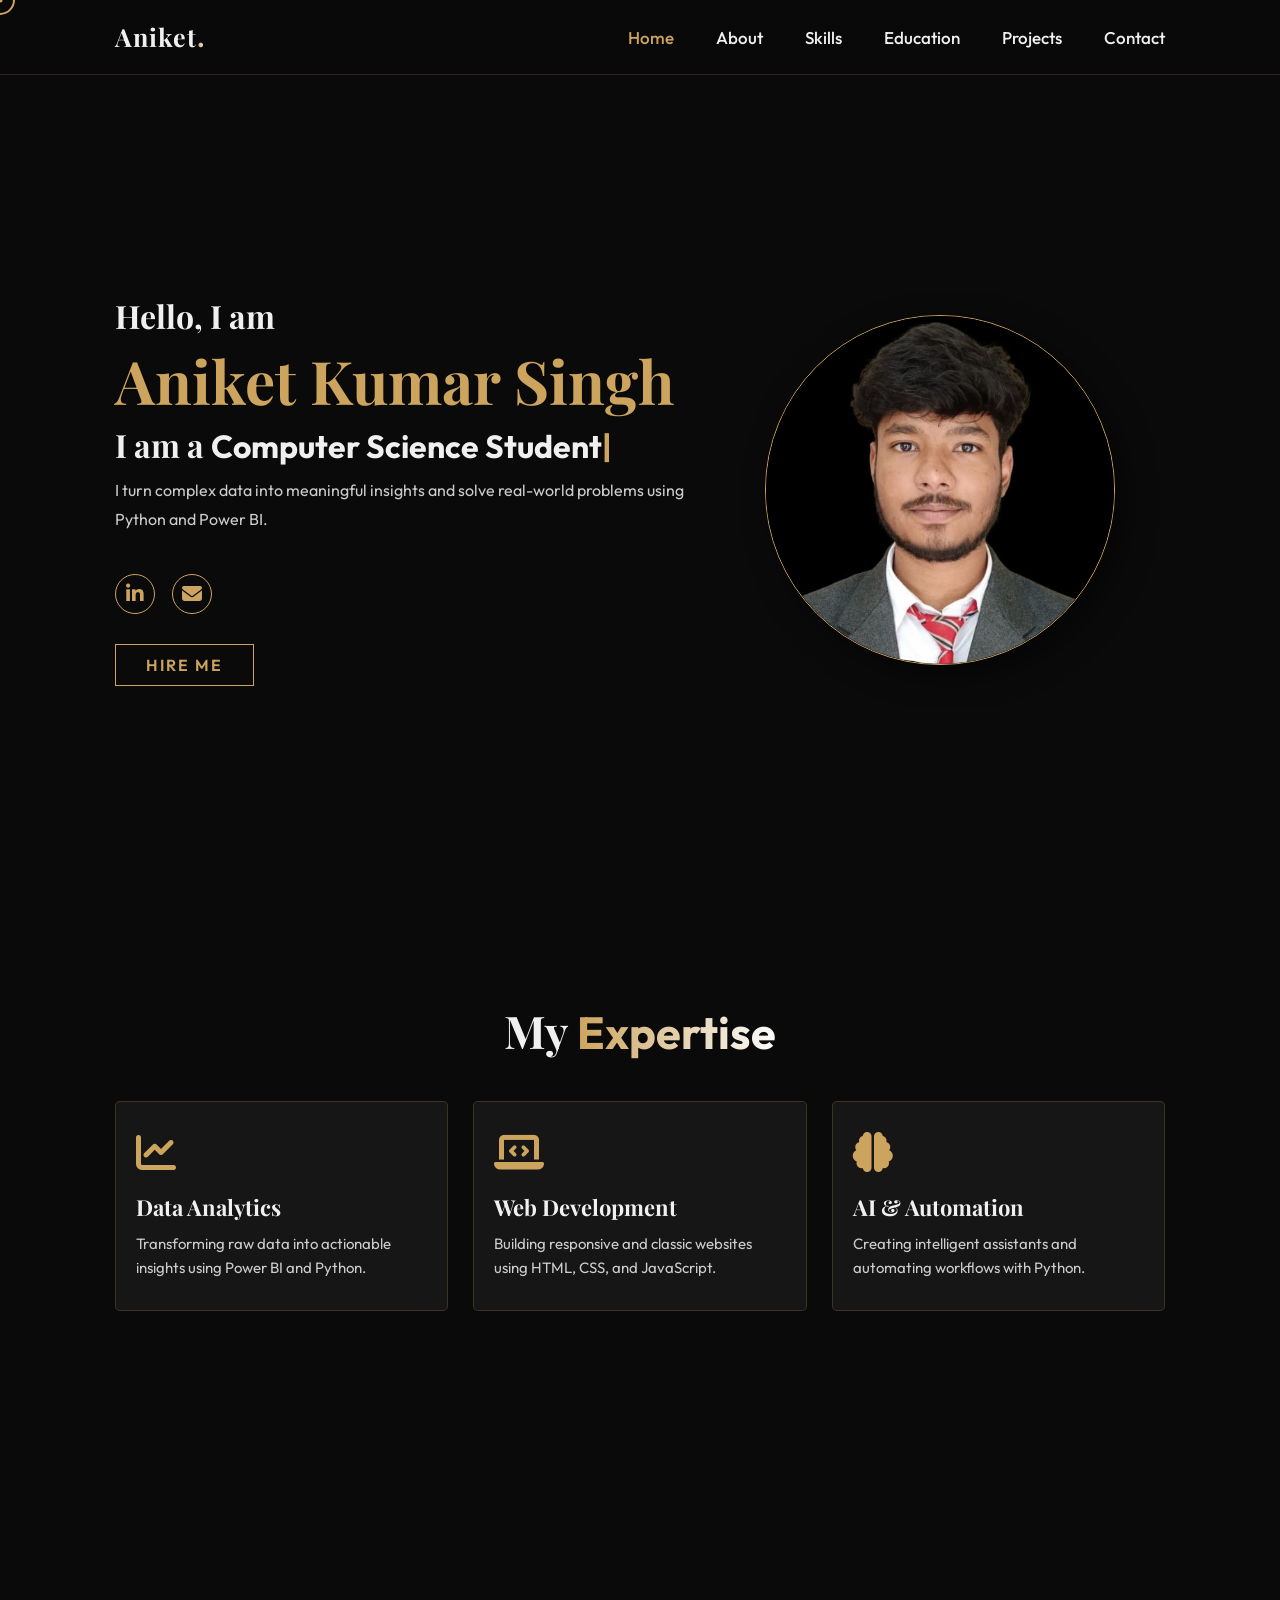
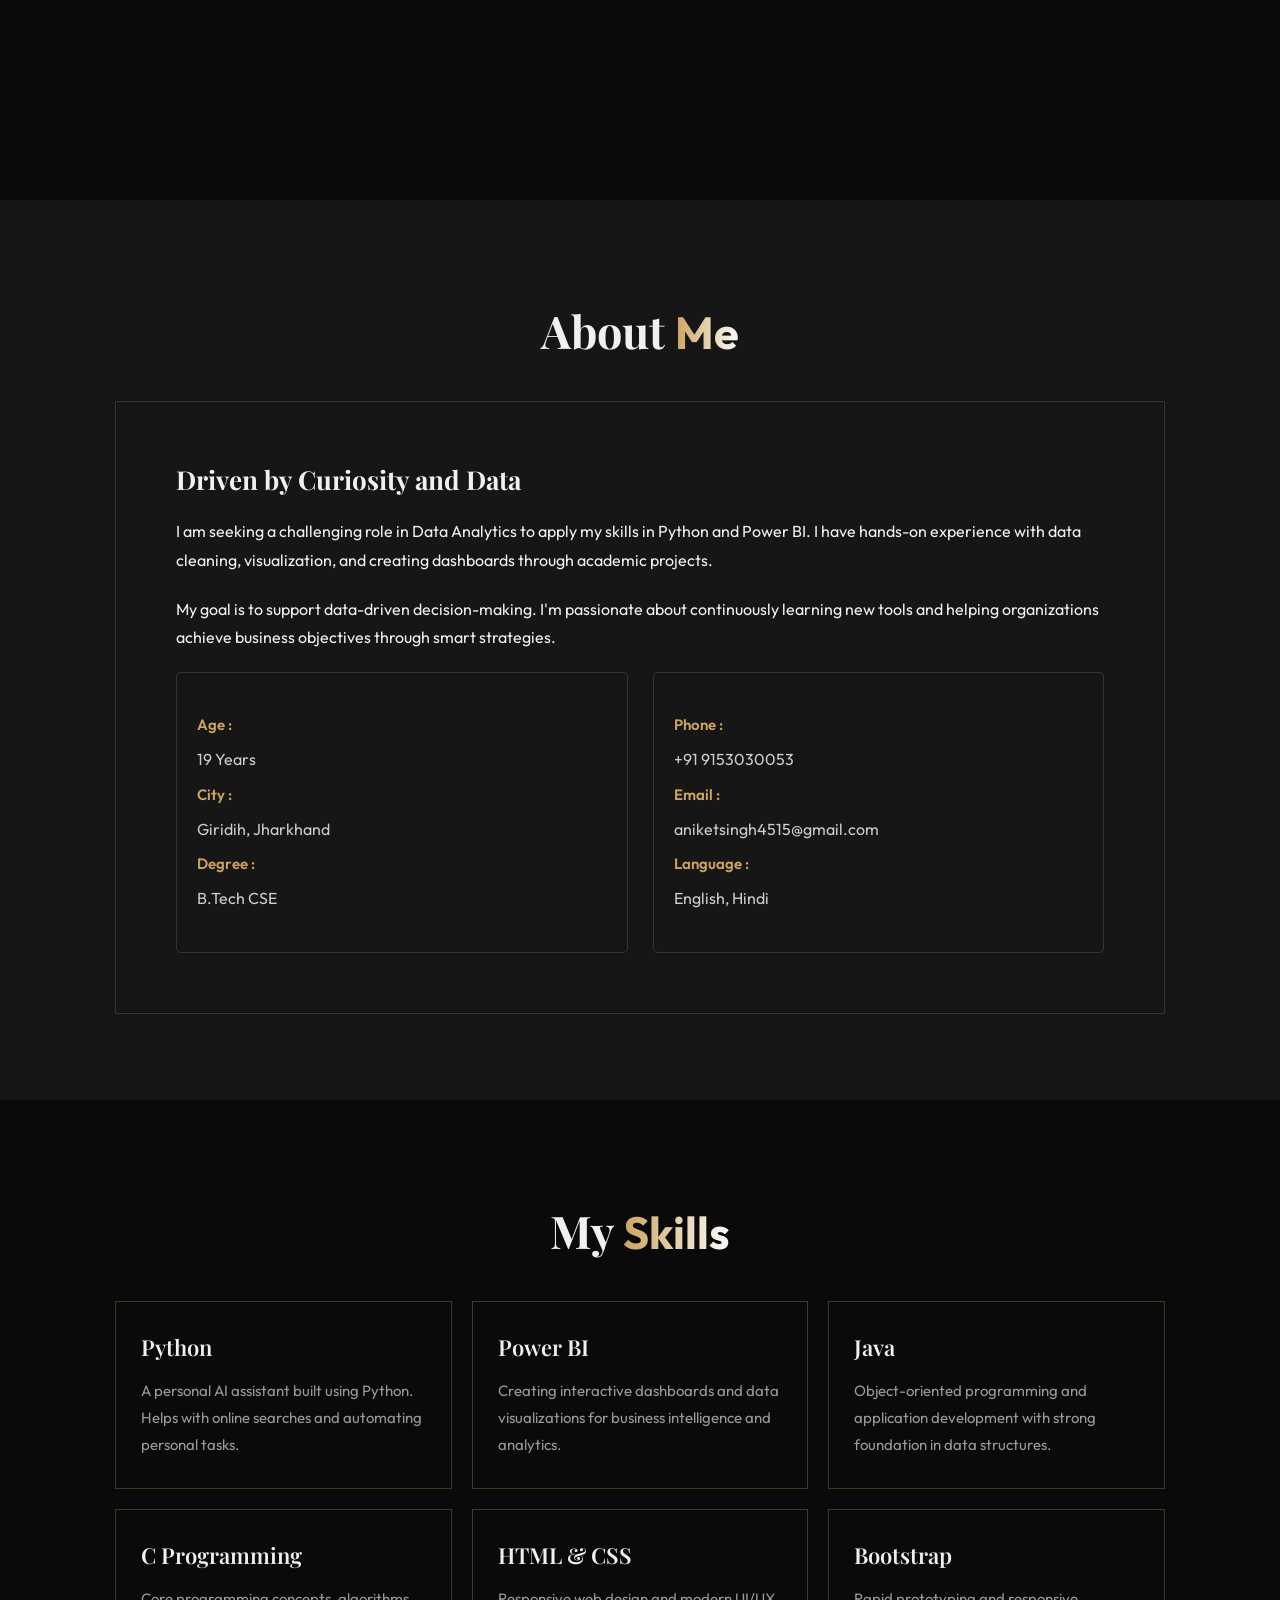
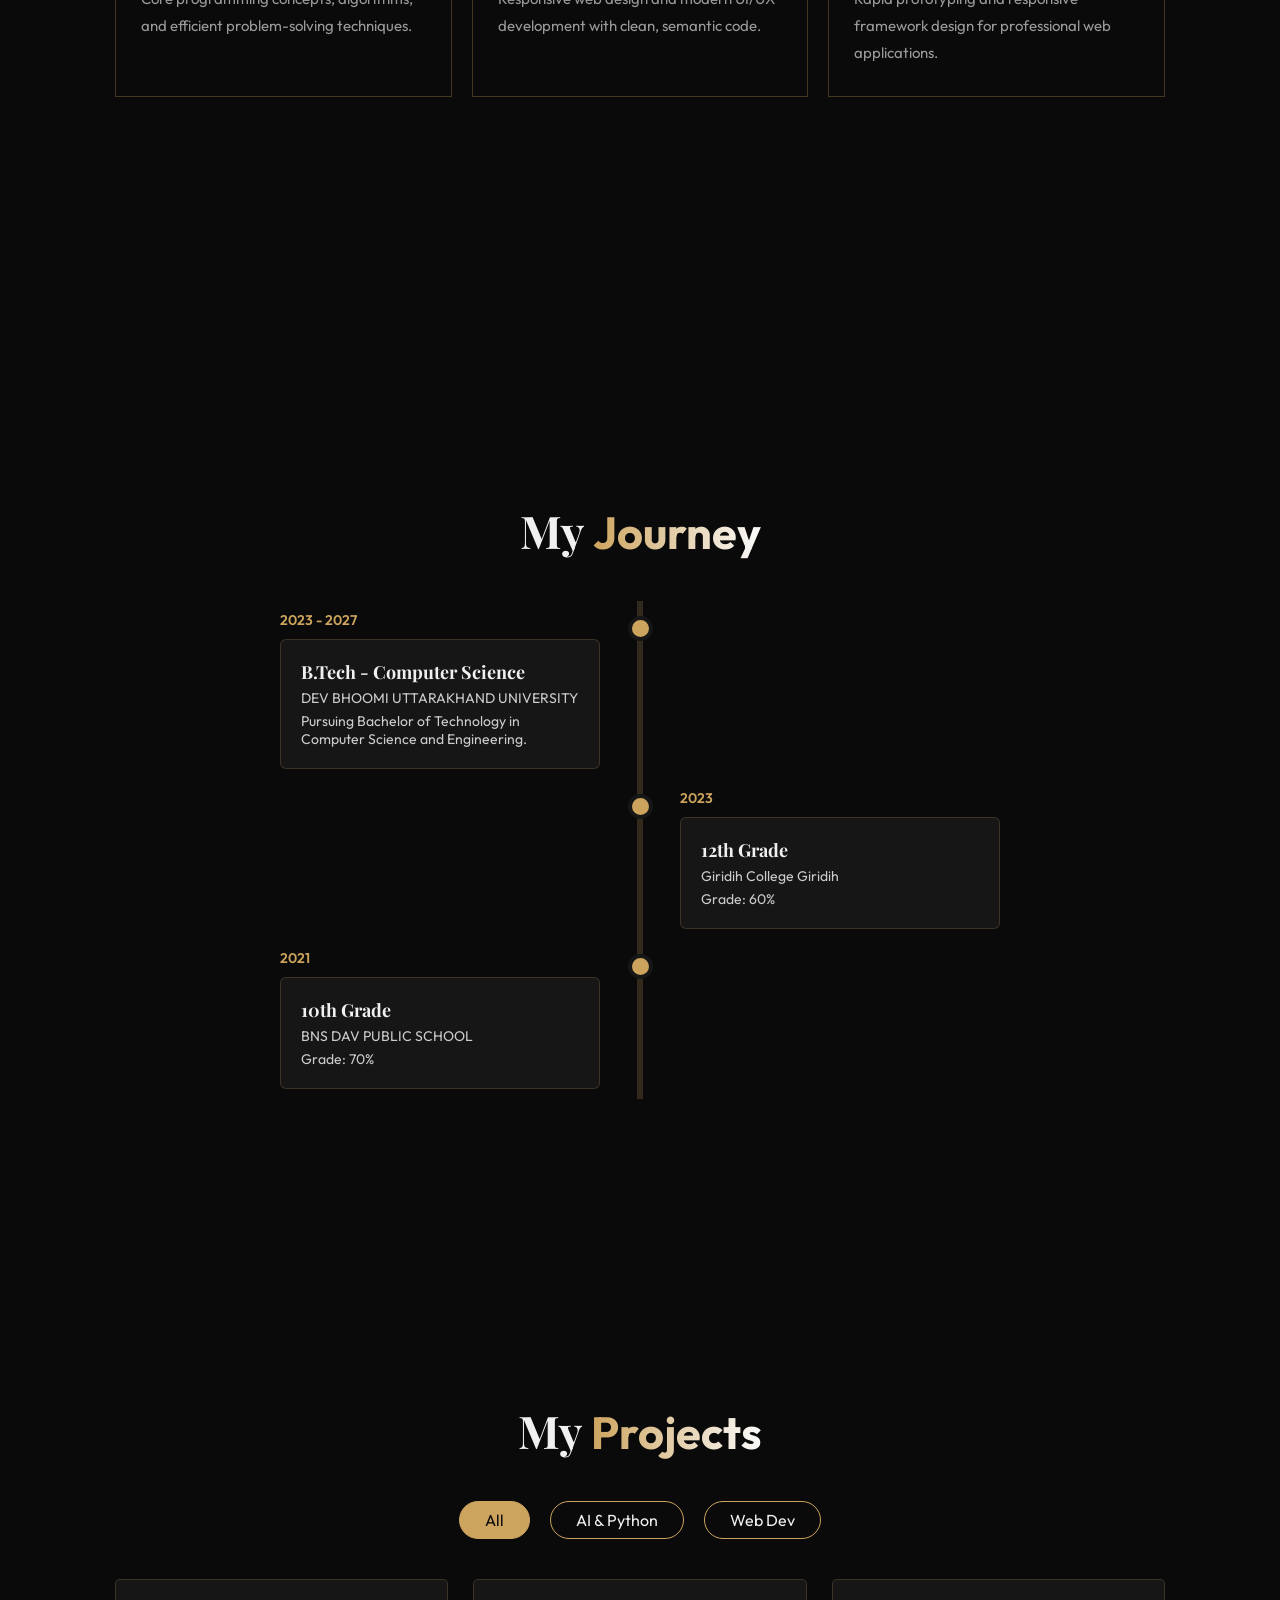
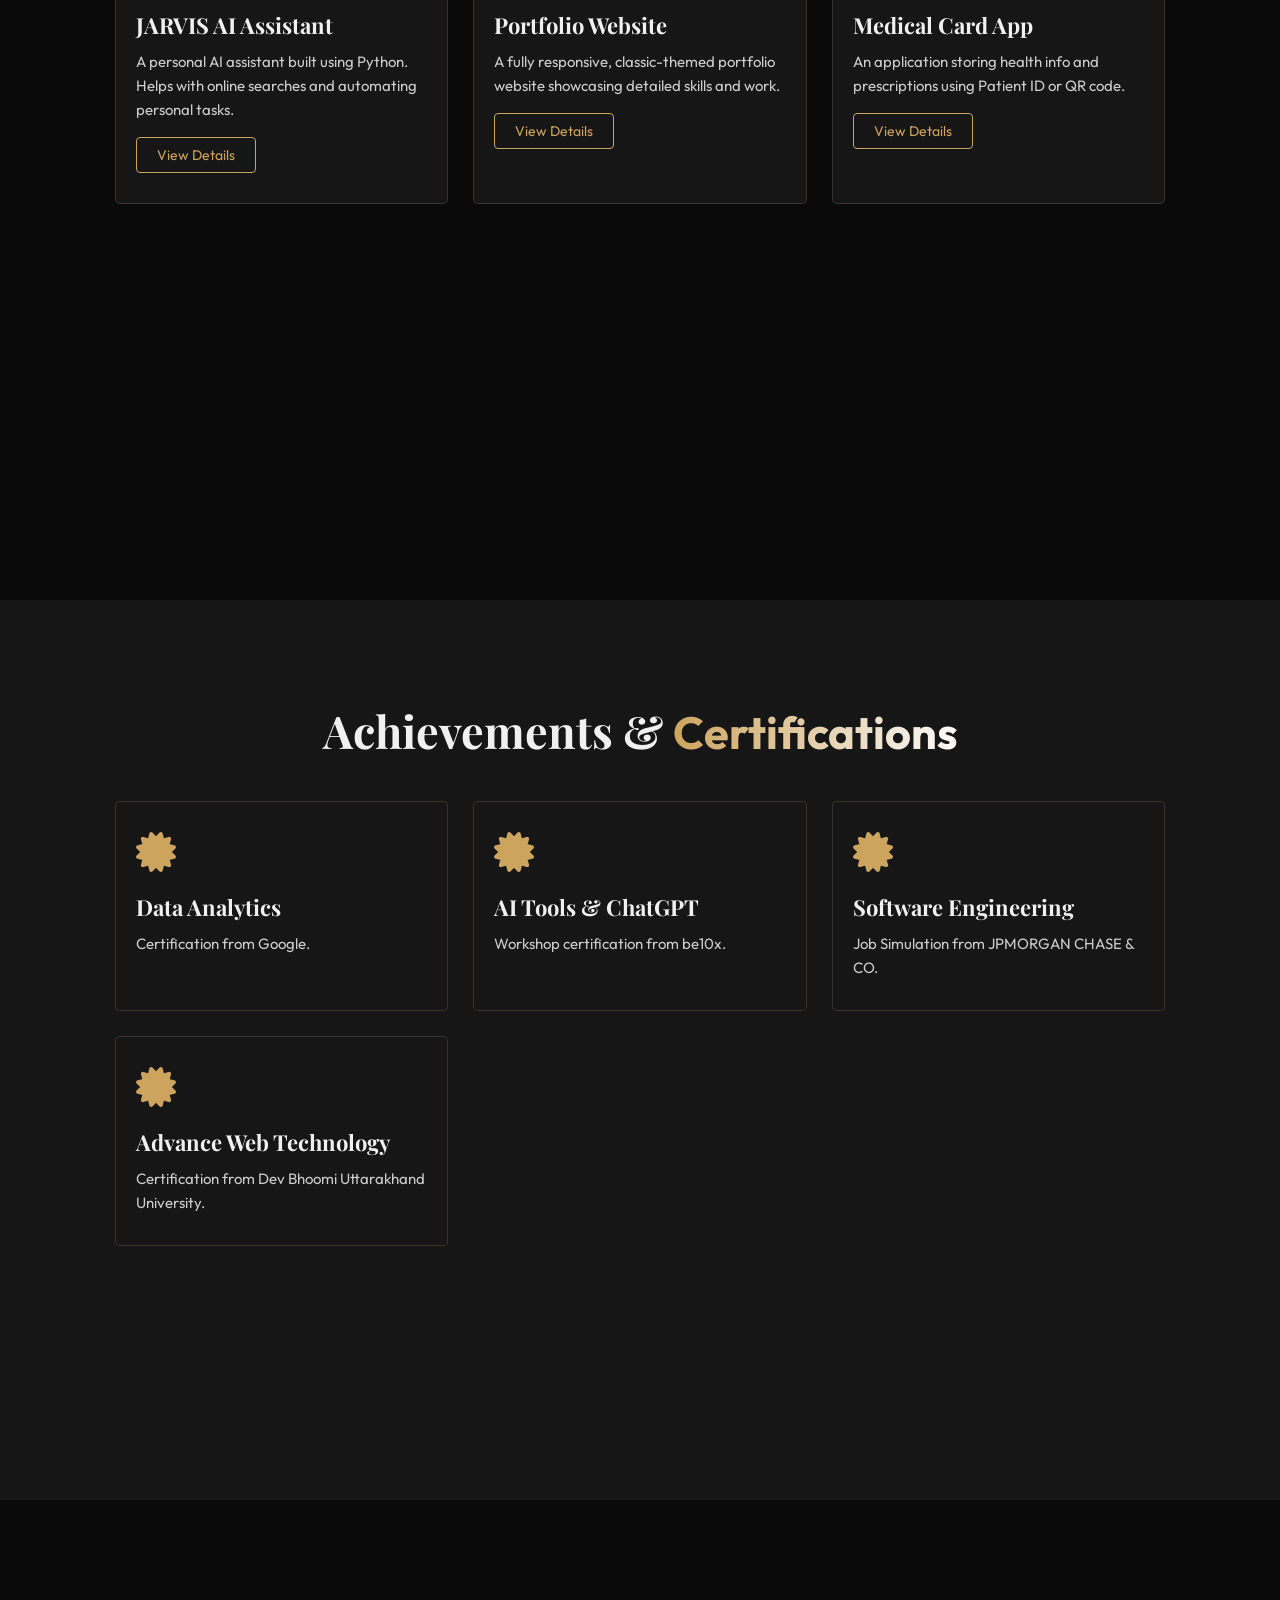
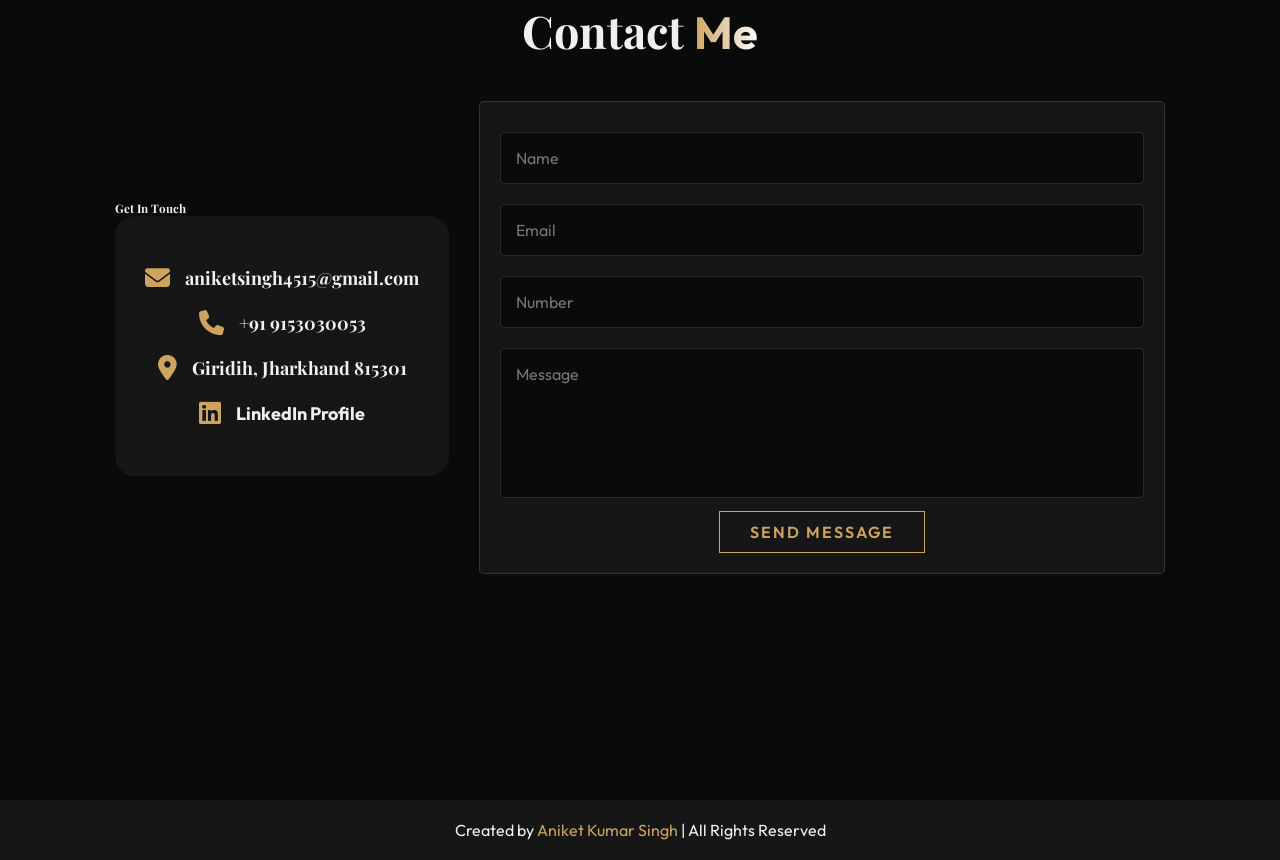
<file: index.html>
<!DOCTYPE html>
<html lang="en">

<head>
    <meta charset="UTF-8">
    <meta name="viewport" content="width=device-width, initial-scale=1.0">
    <title>Aniket Kumar Singh | Portfolio</title>
    <meta name="description"
        content="Portfolio of Aniket Kumar Singh, a Computer Science Engineering student and aspiring Data Analyst skilled in Python, Power BI, and Web Development.">
    <link rel="stylesheet" href="styles.css">
    <link rel="preconnect" href="https://fonts.googleapis.com">
    <link rel="preconnect" href="https://fonts.gstatic.com" crossorigin>
    <link
        href="https://fonts.googleapis.com/css2?family=Outfit:wght@300;400;500;600;700&family=Playfair+Display:wght@400;500;600;700&display=swap"
        rel="stylesheet">
    <link rel="stylesheet" href="https://cdnjs.cloudflare.com/ajax/libs/font-awesome/6.4.0/css/all.min.css">
</head>

<body>
    <div class="cursor-dot" data-cursor-dot></div>
    <div class="cursor-outline" data-cursor-outline></div>

    <header class="header">
        <a href="#home" class="logo">Aniket<span class="highlight">.</span></a>

        <nav class="navbar">
            <a href="#home" class="active">Home</a>
            <a href="#about">About</a>
            <a href="#skills">Skills</a>
            <a href="#education">Education</a>
            <a href="#projects">Projects</a>
            <a href="#contact">Contact</a>
        </nav>

        <div id="menu-btn" class="fas fa-bars"></div>
    </header>

    <section class="home" id="home">
        <div class="content">
            <h3>Hello, I am</h3>
            <h1>Aniket Kumar Singh</h1>
            <h3>I am a <span class="typing-text"></span></h3>
            <p class="description">I turn complex data into meaningful insights and solve real-world problems using
                Python and Power BI.</p>
            <div class="social-links">
                <a href="https://www.linkedin.com/in/aniket-kumar-singh-047228291" target="_blank"><i
                        class="fab fa-linkedin-in"></i></a>
                <a href="mailto:aniketsingh4515@gmail.com"><i class="fas fa-envelope"></i></a>
            </div>
            <a href="#contact" class="btn">Hire Me</a>
        </div>
        <div class="image">
            <div class="image-container">
                <img src="profile.jpg" alt="Aniket Kumar Singh" class="hero-image">
            </div>
        </div>
    </section>

    <!-- Services / Expertise Section Feature -->
    <section class="services" id="services">
        <h1 class="heading">My <span class="highlight">Expertise</span></h1>
        <div class="box-container">
            <div class="box">
                <i class="fas fa-chart-line"></i>
                <h3>Data Analytics</h3>
                <p>Transforming raw data into actionable insights using Power BI and Python.</p>
            </div>
            <div class="box">
                <i class="fas fa-laptop-code"></i>
                <h3>Web Development</h3>
                <p>Building responsive and classic websites using HTML, CSS, and JavaScript.</p>
            </div>
            <div class="box">
                <i class="fas fa-brain"></i>
                <h3>AI & Automation</h3>
                <p>Creating intelligent assistants and automating workflows with Python.</p>
            </div>
        </div>
    </section>

    <section class="about" id="about">
        <h1 class="heading">About <span class="highlight">Me</span></h1>
        <div class="row">
            <div class="content">
                <h3>Driven by Curiosity and Data</h3>
                <p>I am seeking a challenging role in Data Analytics to apply my skills in Python and Power BI. I have
                    hands-on experience with data cleaning, visualization, and creating dashboards through academic
                    projects.</p>
                <p>My goal is to support data-driven decision-making. I'm passionate about continuously learning new
                    tools and helping organizations achieve business objectives through smart strategies.</p>

                <div class="personal-info">
                    <div class="box-container">
                        <div class="box">
                            <p><span>Age :</span> 19 Years</p>
                            <p><span>City :</span> Giridih, Jharkhand</p>
                            <p><span>Degree :</span> B.Tech CSE</p>
                        </div>
                        <div class="box">
                            <p><span>Phone :</span> +91 9153030053</p>
                            <p><span>Email :</span> aniketsingh4515@gmail.com</p>
                            <p><span>Language :</span> English, Hindi</p>
                        </div>
                    </div>
                </div>
            </div>
        </div>
    </section>

    <section class="skills" id="skills">
        <h1 class="heading">My <span class="highlight">Skills</span></h1>
        <div class="skills-container">
            <div class="skill-box">
                <h3>Python</h3>
                <p>A personal AI assistant built using Python. Helps with online searches and automating personal tasks.
                </p>
            </div>
            <div class="skill-box">
                <h3>Power BI</h3>
                <p>Creating interactive dashboards and data visualizations for business intelligence and analytics.</p>
            </div>
            <div class="skill-box">
                <h3>Java</h3>
                <p>Object-oriented programming and application development with strong foundation in data structures.
                </p>
            </div>
            <div class="skill-box">
                <h3>C Programming</h3>
                <p>Core programming concepts, algorithms, and efficient problem-solving techniques.</p>
            </div>
            <div class="skill-box">
                <h3>HTML & CSS</h3>
                <p>Responsive web design and modern UI/UX development with clean, semantic code.</p>
            </div>
            <div class="skill-box">
                <h3>Bootstrap</h3>
                <p>Rapid prototyping and responsive framework design for professional web applications.</p>
            </div>
        </div>
    </section>

    <section class="education" id="education">
        <h1 class="heading">My <span class="highlight">Journey</span></h1>
        <div class="timeline">
            <div class="timeline-item">
                <div class="timeline-dot"></div>
                <div class="timeline-date">2023 - 2027</div>
                <div class="timeline-content">
                    <h3>B.Tech - Computer Science</h3>
                    <p>DEV BHOOMI UTTARAKHAND UNIVERSITY</p>
                    <p>Pursuing Bachelor of Technology in Computer Science and Engineering.</p>
                </div>
            </div>
            <div class="timeline-item">
                <div class="timeline-dot"></div>
                <div class="timeline-date">2023</div>
                <div class="timeline-content">
                    <h3>12th Grade</h3>
                    <p>Giridih College Giridih</p>
                    <p>Grade: 60%</p>
                </div>
            </div>
            <div class="timeline-item">
                <div class="timeline-dot"></div>
                <div class="timeline-date">2021</div>
                <div class="timeline-content">
                    <h3>10th Grade</h3>
                    <p>BNS DAV PUBLIC SCHOOL</p>
                    <p>Grade: 70%</p>
                </div>
            </div>
        </div>
    </section>

    <section class="projects" id="projects">
        <h1 class="heading">My <span class="highlight">Projects</span></h1>

        <div class="project-filters">
            <button class="filter-btn active" data-filter="all">All</button>
            <button class="filter-btn" data-filter="ai">AI & Python</button>
            <button class="filter-btn" data-filter="web">Web Dev</button>
        </div>

        <div class="box-container project-container">
            <div class="box project-box" data-category="ai">
                <h3>JARVIS AI Assistant</h3>
                <p>A personal AI assistant built using Python. Helps with online searches and automating personal tasks.
                </p>
                <a href="#" class="btn-sm">View Details</a>
            </div>
            <div class="box project-box" data-category="web">
                <h3>Portfolio Website</h3>
                <p>A fully responsive, classic-themed portfolio website showcasing detailed skills and work.</p>
                <a href="#" class="btn-sm">View Details</a>
            </div>
            <div class="box project-box" data-category="web">
                <h3>Medical Card App</h3>
                <p>An application storing health info and prescriptions using Patient ID or QR code.</p>
                <a href="#" class="btn-sm">View Details</a>
            </div>
        </div>
    </section>

    <section class="achievements" id="achievements">
        <h1 class="heading">Achievements & <span class="highlight">Certifications</span></h1>
        <div class="box-container">
            <div class="box">
                <i class="fas fa-certificate"></i>
                <h3>Data Analytics</h3>
                <p>Certification from Google.</p>
            </div>
            <div class="box">
                <i class="fas fa-certificate"></i>
                <h3>AI Tools & ChatGPT</h3>
                <p>Workshop certification from be10x.</p>
            </div>
            <div class="box">
                <i class="fas fa-certificate"></i>
                <h3>Software Engineering</h3>
                <p>Job Simulation from JPMORGAN CHASE & CO.</p>
            </div>
            <div class="box">
                <i class="fas fa-certificate"></i>
                <h3>Advance Web Technology</h3>
                <p>Certification from Dev Bhoomi Uttarakhand University.</p>
            </div>
        </div>
    </section>

    <section class="contact" id="contact">
        <h1 class="heading">Contact <span class="highlight">Me</span></h1>
        <div class="row">
            <div class="content">
                <h3 class="title">Get In Touch</h3>
                <div class="info">
                    <h3><i class="fas fa-envelope"></i> aniketsingh4515@gmail.com</h3>
                    <h3><i class="fas fa-phone"></i> +91 9153030053</h3>
                    <h3><i class="fas fa-map-marker-alt"></i> Giridih, Jharkhand 815301</h3>
                    <h3><i class="fab fa-linkedin"></i> <a
                            href="https://www.linkedin.com/in/aniket-kumar-singh-047228291"
                            style="color:inherit; text-decoration:none;">LinkedIn Profile</a></h3>
                </div>
            </div>
            <form action="">
                <input type="text" placeholder="Name" class="box">
                <input type="email" placeholder="Email" class="box">
                <input type="number" placeholder="Number" class="box">
                <textarea name="" id="" cols="30" rows="10" class="box message" placeholder="Message"></textarea>
                <button type="submit" class="btn">Send Message</button>
            </form>
        </div>
    </section>

    <footer class="footer">
        <div class="credit"> Created by <span>Aniket Kumar Singh</span> | All Rights Reserved </div>
    </footer>

    <script src="script.js"></script>
</body>

</html>
</file>
<file: styles.css>
@import url('https://fonts.googleapis.com/css2?family=Outfit:wght@300;400;500;600;700&display=swap');
@import url('https://fonts.googleapis.com/css2?family=Playfair+Display:wght@400;700&display=swap');

:root {
    --bg-color: #0a0a0a;
    /* Deepest warm black */
    --second-bg-color: #161616;
    /* Soft charcoal */
    --text-color: #f0f0f0;
    /* Off-white */
    --main-color: #cda45e;
    /* Classic Gold */
    --accent-color: #efefef;
    /* Bright white accent */
    --border-color: rgba(205, 164, 94, 0.2);
    /* Subtle gold border */
    --gradient-text: linear-gradient(to right, #cda45e, #fbfbfb);
}

* {
    margin: 0;
    padding: 0;
    box-sizing: border-box;
    text-decoration: none;
    border: none;
    outline: none;
    scroll-behavior: smooth;
    font-family: 'Outfit', sans-serif;
}

h1,
h2,
h3,
h4,
h5,
h6,
.logo {
    font-family: 'Playfair Display', serif;
}

html {
    font-size: 62.5%;
    /* 1rem = 10px */
    overflow-x: hidden;
}

body {
    background: var(--bg-color);
    color: var(--text-color);
    cursor: none;
    /* Custom cursor handling */
}

/* Custom Cursor */
.cursor-dot,
.cursor-outline {
    position: fixed;
    top: 0;
    left: 0;
    transform: translate(-50%, -50%);
    border-radius: 50%;
    z-index: 9999;
    pointer-events: none;
}

.cursor-dot {
    width: 5px;
    height: 5px;
    background-color: var(--main-color);
}

.cursor-outline {
    width: 30px;
    height: 30px;
    border: 2px solid var(--main-color);
    transition: width 0.2s, height 0.2s, background-color 0.2s;
}

/* Header */
.header {
    position: fixed;
    top: 0;
    left: 0;
    width: 100%;
    padding: 2rem 9%;
    background: rgba(10, 10, 10, 0.95);
    display: flex;
    justify-content: space-between;
    align-items: center;
    z-index: 100;
    border-bottom: 1px solid var(--border-color);
}

.logo {
    font-size: 2.5rem;
    color: var(--text-color);
    font-weight: 700;
    letter-spacing: 1px;
}

.highlight {
    background: var(--gradient-text);
    -webkit-background-clip: text;
    background-clip: text;
    color: transparent;
}

.navbar a {
    font-size: 1.7rem;
    color: var(--text-color);
    margin-left: 4rem;
    transition: 0.3s;
    font-weight: 500;
}

.navbar a:hover,
.navbar a.active {
    color: var(--main-color);
}

#menu-btn {
    font-size: 3.6rem;
    color: var(--text-color);
    display: none;
    cursor: pointer;
}

/* Sections Generic */
section {
    min-height: 100vh;
    padding: 10rem 9% 2rem;
}

.heading {
    text-align: center;
    font-size: 4.5rem;
    margin-bottom: 4rem;
}

/* Home Section */
.home {
    display: flex;
    justify-content: center;
    align-items: center;
    background: var(--bg-color);
    /* Clean solid background for classic look */
}

.home .content {
    max-width: 60rem;
}

.home .content h3 {
    font-size: 3.2rem;
    font-weight: 700;
    color: var(--text-color);
}

.home .content h1 {
    font-size: 6rem;
    font-weight: 700;
    margin: 1rem 0;
    line-height: 1.1;
    color: var(--main-color);
}

.home .content p {
    font-size: 1.6rem;
    margin: 1rem 0;
    line-height: 1.8;
    color: #ccc;
}

.social-links a {
    display: inline-flex;
    justify-content: center;
    align-items: center;
    width: 4rem;
    height: 4rem;
    background: transparent;
    border: 1px solid var(--main-color);
    border-radius: 50%;
    font-size: 2rem;
    color: var(--main-color);
    margin: 3rem 1.5rem 3rem 0;
    transition: 0.5s ease;
}

.social-links a:hover {
    background: var(--main-color);
    color: var(--bg-color);
    transform: translateY(-5px);
    box-shadow: none;
}

.btn {
    display: inline-block;
    padding: 1rem 3rem;
    background: transparent;
    border: 1px solid var(--main-color);
    border-radius: 0;
    /* Classic square buttons */
    font-size: 1.6rem;
    color: var(--main-color);
    letter-spacing: .2rem;
    font-weight: 600;
    transition: 0.5s ease;
    text-transform: uppercase;
}

.btn:hover {
    background: var(--main-color);
    color: var(--bg-color);
    border: 1px solid var(--main-color);
    box-shadow: none;
}

.home .image {
    flex: 1;
    display: flex;
    justify-content: center;
    align-items: center;
    position: relative;
}

.image-container {
    position: relative;
    width: 35rem;
    /* Base width */
    height: 35rem;
    /* Base height */
    display: flex;
    justify-content: center;
    align-items: center;
    animation: float 6s ease-in-out infinite;
}

.hero-image {
    width: 100%;
    height: 100%;
    object-fit: cover;
    border-radius: 50%;
    border: 1px solid var(--main-color);
    /* Subtle elegant shadow instead of glow */
    box-shadow: 10px 10px 30px rgba(0, 0, 0, 0.5);
    transition: 0.5s ease;
    z-index: 2;
}

.hero-image:hover {
    transform: scale(1.02);
    border-color: var(--accent-color);
}

/* Background glow effect behind the image - replace with subtle halo for classic look */
/* Background glow effect removed */
.image-container::before {
    display: none;
}

/* Open to Work Blink Animation */
.image-container::after {
    content: '';
    position: absolute;
    top: 50%;
    left: 50%;
    transform: translate(-50%, -50%);
    width: 100%;
    height: 100%;
    border-radius: 50%;
    border: 3px solid #00ff88;
    box-shadow: 0 0 20px rgba(0, 255, 136, 0.4);
    z-index: 3;
    opacity: 0;
    animation: pulseRing 2.5s infinite;
    pointer-events: none;
}

@keyframes pulseRing {
    0% {
        width: 100%;
        height: 100%;
        opacity: 1;
        border-width: 3px;
    }

    100% {
        width: 125%;
        height: 125%;
        opacity: 0;
        border-width: 0;
    }
}

/* Ensure float animation is defined */
@keyframes float {
    0% {
        transform: translateY(0px);
    }

    50% {
        transform: translateY(-20px);
    }

    100% {
        transform: translateY(0px);
    }
}

@keyframes pulseBorder {
    0% {
        transform: translate(-50%, -50%) scale(1);
        opacity: 0.5;
    }

    50% {
        transform: translate(-50%, -50%) scale(1.1);
        opacity: 0.2;
    }

    100% {
        transform: translate(-50%, -50%) scale(1);
        opacity: 0.5;
    }
}

/* About Section */
.about {
    background: var(--second-bg-color);
}

.about .row {
    display: flex;
    justify-content: center;
    align-items: center;
    gap: 4rem;
    background: var(--second-bg-color);
    /* Solid elegance */
    border: 1px solid var(--border-color);
    padding: 6rem;
    border-radius: 0;
    /* Square edges for standard classic feel */
}

.about .content h3 {
    font-size: 2.6rem;
    margin-bottom: 2rem;
}

.about .content p {
    font-size: 1.6rem;
    line-height: 1.8;
    margin-bottom: 2rem;
}

.personal-info .box-container .box p {
    margin: 1rem 0;
    font-size: 1.6rem;
}

.personal-info .box-container .box p span {
    color: var(--main-color);
    font-weight: 600;
    margin-right: 1rem;
}

/* Skills Section */
.skills-container {
    display: grid;
    grid-template-columns: repeat(auto-fit, minmax(300px, 1fr));
    gap: 2rem;
    max-width: 1200px;
    margin: 0 auto;
}

.skill-box {
    background: #0a0a0a;
    border: 1px solid rgba(205, 164, 94, 0.3);
    padding: 3rem 2.5rem;
    border-radius: 0;
    transition: all 0.3s ease;
}

.skill-box:hover {
    border-color: var(--main-color);
    transform: translateY(-5px);
}

.skill-box h3 {
    font-size: 2.2rem;
    color: var(--text-color);
    margin-bottom: 1.5rem;
    font-weight: 600;
}

.skill-box p {
    font-size: 1.5rem;
    color: #999;
    line-height: 1.8;
}


/* Education & Projects & Achievements Shared Styles */
.education,
.projects,
.achievements {
    background: var(--bg-color);
}

.achievements {
    background: var(--second-bg-color);
}

.box-container {
    display: grid;
    grid-template-columns: repeat(auto-fit, minmax(30rem, 1fr));
    gap: 2.5rem;
}

.box-container .box {
    background: var(--second-bg-color);
    padding: 3rem 2rem;
    border-radius: 5px;
    border: 1px solid var(--border-color);
    transition: 0.5s ease;
}

.box-container .box:hover {
    border-color: var(--main-color);
    transform: translateY(-5px);
    background: #1f1f1f;
}

.box-container .box i {
    font-size: 4rem;
    color: var(--main-color);
    margin-bottom: 2rem;
}

.box-container .box span {
    color: var(--accent-color);
    font-size: 1.5rem;
    display: block;
    margin-bottom: 1rem;
}

.box-container .box h3 {
    font-size: 2.2rem;
    margin-bottom: 1rem;
}

.box-container .box p {
    font-size: 1.5rem;
    color: #ccc;
    line-height: 1.6;
}

/* Contact Section */
.contact .row {
    display: flex;
    justify-content: center;
    align-items: center;
    flex-wrap: wrap;
    gap: 3rem;
}

.contact .info {
    flex: 1 1 30rem;
    background: var(--second-bg-color);
    padding: 3rem;
    border-radius: 2rem;
    text-align: center;
}

.contact .info h3 {
    font-size: 1.8rem;
    margin: 2rem 0;
    display: flex;
    align-items: center;
    justify-content: center;
    gap: 1.5rem;
}

.contact .info i {
    font-size: 2.5rem;
    color: var(--main-color);
}

/* Footer */
.footer {
    display: flex;
    justify-content: center;
    align-items: center;
    padding: 2rem 9%;
    background: var(--second-bg-color);
}

.footer .credit {
    font-size: 1.6rem;
}

.footer .credit span {
    color: var(--main-color);
}

/* Responsive Breakpoints */
@media (max-width: 1200px) {
    html {
        font-size: 55%;
    }
}

@media (max-width: 991px) {
    .header {
        padding: 2rem 3%;
    }

    section {
        padding: 10rem 3% 2rem;
    }
}

@media (max-width: 768px) {
    #menu-btn {
        display: block;
    }

    .navbar {
        position: absolute;
        top: 100%;
        left: 0;
        width: 100%;
        padding: 1rem 3%;
        background: var(--second-bg-color);
        border-top: 1px solid rgba(0, 0, 0, 0.1);
        display: none;
    }

    .navbar.active {
        display: block;
    }

    .navbar a {
        display: block;
        font-size: 2rem;
        margin: 3rem 0;
    }

    .home {
        flex-direction: column;
    }

    .home .content {
        margin-bottom: 5rem;
    }

    .home .image {
        justify-content: center;
        margin-top: 3rem;
    }

    .image-container {
        width: 25rem;
        height: 25rem;
    }
}

@media (max-width: 450px) {
    html {
        font-size: 50%;
    }

    .contact .row {
        flex-direction: column;
    }
}

/* Timeline Styles */
.timeline {
    position: relative;
    max-width: 800px;
    margin: 0 auto;
}

.timeline::after {
    content: '';
    position: absolute;
    width: 6px;
    background-color: var(--border-color);
    top: 0;
    bottom: 0;
    left: 50%;
    margin-left: -3px;
}

.timeline-item {
    padding: 10px 40px;
    position: relative;
    background-color: inherit;
    width: 50%;
}

.timeline-item:nth-child(odd) {
    left: 0;
}

.timeline-item:nth-child(even) {
    left: 50%;
}

.timeline-dot {
    width: 25px;
    height: 25px;
    background-color: var(--main-color);
    border: 4px solid var(--second-bg-color);
    position: absolute;
    top: 15px;
    border-radius: 50%;
    right: -12.5px;
    z-index: 10;
}

.timeline-item:nth-child(even) .timeline-dot {
    left: -12.5px;
}

.timeline-date {
    color: var(--main-color);
    font-size: 1.4rem;
    font-weight: 600;
    margin-bottom: 1rem;
}

.timeline-content {
    padding: 2rem;
    background-color: var(--second-bg-color);
    position: relative;
    border-radius: 6px;
    border: 1px solid var(--border-color);
    transition: 0.3s;
}

.timeline-content:hover {
    border-color: var(--main-color);
    transform: translateY(-5px);
}

.timeline-content h3 {
    font-size: 1.8rem;
    color: var(--text-color);
}

.timeline-content p {
    font-size: 1.4rem;
    color: #ccc;
    margin-top: 5px;
}

@media screen and (max-width: 600px) {
    .timeline::after {
        left: 31px;
    }

    .timeline-item {
        width: 100%;
        padding-left: 70px;
        padding-right: 25px;
    }

    .timeline-item:nth-child(even) {
        left: 0;
    }

    .timeline-item:nth-child(odd) .timeline-dot,
    .timeline-item:nth-child(even) .timeline-dot {
        left: 18px;
    }
}

/* Project Filters */
.project-filters {
    display: flex;
    justify-content: center;
    gap: 2rem;
    margin-bottom: 4rem;
    flex-wrap: wrap;
}

.filter-btn {
    padding: 0.8rem 2.5rem;
    background: transparent;
    border: 1px solid var(--main-color);
    color: var(--text-color);
    cursor: pointer;
    font-size: 1.6rem;
    border-radius: 30px;
    transition: 0.3s;
}

.filter-btn.active,
.filter-btn:hover {
    background: var(--main-color);
    color: var(--bg-color);
}

/* New Buttons in Cards */
.btn-sm {
    display: inline-block;
    padding: 0.8rem 2rem;
    background: transparent;
    border: 1px solid var(--main-color);
    color: var(--main-color);
    font-size: 1.4rem;
    margin-top: 1.5rem;
    border-radius: 4px;
    transition: 0.3s;
}

.btn-sm:hover {
    background: var(--main-color);
    color: var(--bg-color);
}

/* Contact Form */
form {
    flex: 1 1 45rem;
    text-align: center;
    padding: 2rem;
    background: var(--second-bg-color);
    border: 1px solid var(--border-color);
    border-radius: 5px;
}

form .box {
    width: 100%;
    margin: 1rem 0;
    color: var(--text-color);
    border: 1px solid var(--border-color);
    padding: 1.5rem;
    font-size: 1.6rem;
    background: var(--bg-color);
    border-radius: 5px;
    text-transform: none;
}

form .box:focus {
    border-color: var(--main-color);
}

form .message {
    resize: none;
    height: 15rem;
}

/* Typing Animation Cursor */
.typing-text::after {
    content: '|';
    color: var(--main-color);
}
</file>
